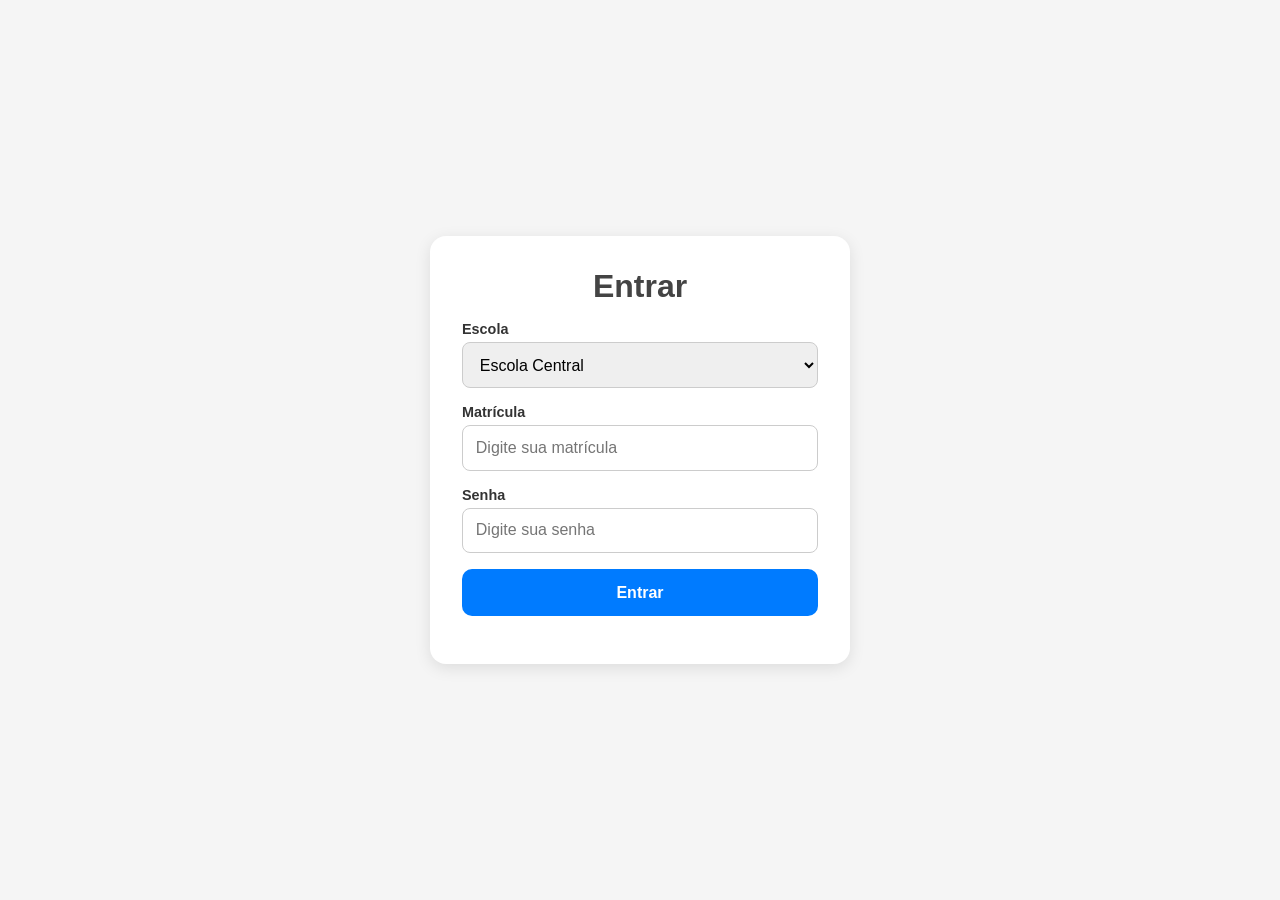
<file: static/index.html>
<!DOCTYPE html>
<html lang="pt-BR">
<head>
  <meta charset="UTF-8">
  <meta name="viewport" content="width=device-width, initial-scale=1.0">
  <title>Outernet Login</title>
  <link rel="stylesheet" href="/static/style.css">
</head>
<body>
  <div class="container">
    <h1>Entrar</h1>

    <div class="input-group">
      <label for="escola">Escola</label>
      <select id="escola">
        <option value="Escola Central">Escola Central</option>
        <option value="Escola Modelo">Escola Modelo</option>
        <option value="Escola Horizonte">Escola Horizonte</option>
      </select>
    </div>

    <div class="input-group">
      <label for="matricula">Matrícula</label>
      <input type="text" id="matricula" placeholder="Digite sua matrícula">
    </div>

    <div class="input-group">
      <label for="senha">Senha</label>
      <input type="password" id="senha" placeholder="Digite sua senha">
    </div>

    <button id="btn-login">Entrar</button>
    <p id="mensagem"></p>
  </div>

  <script src="/static/script.js"></script>
</body>
</html>
</file>
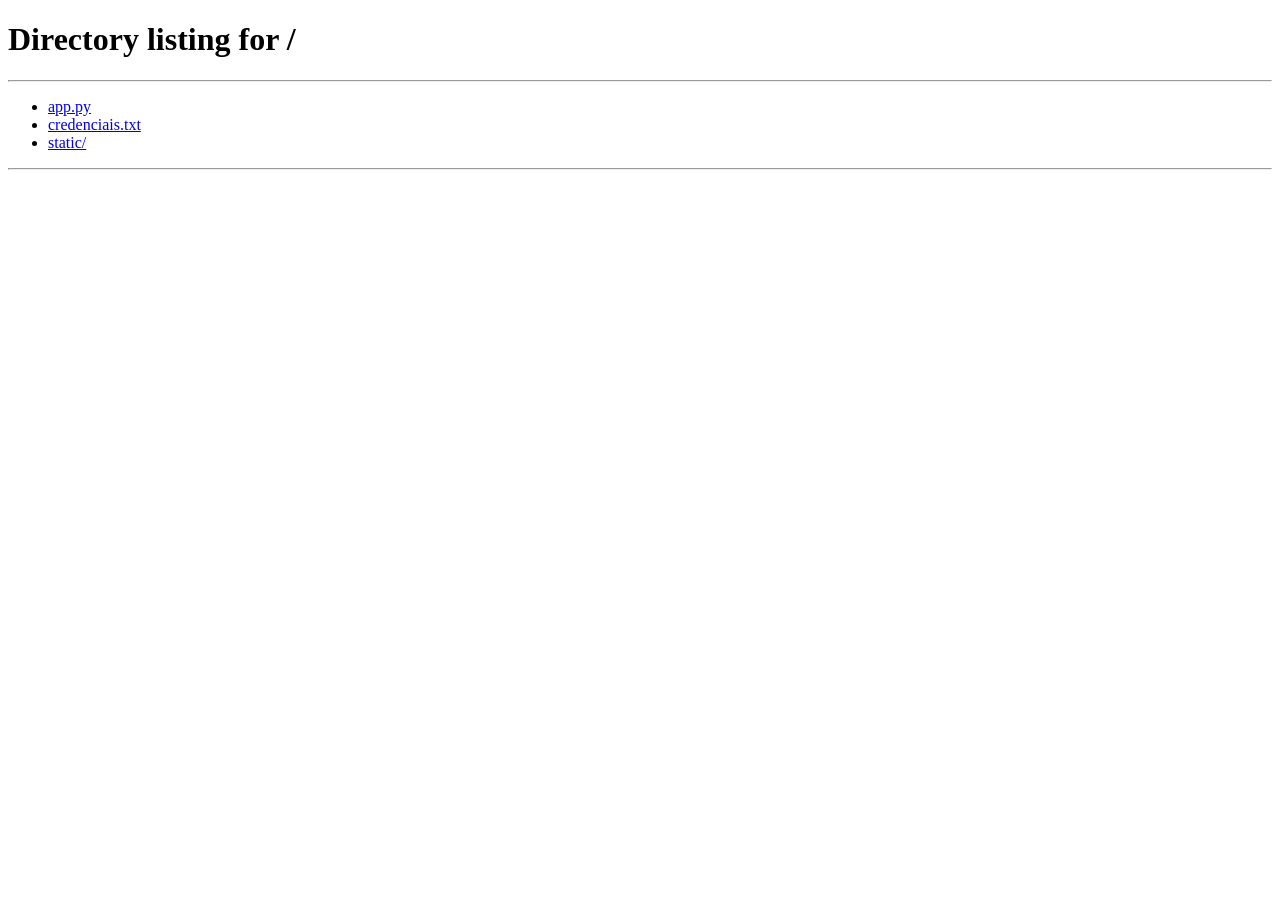
<file: static/ponto.html>
<!DOCTYPE html>
<html lang="pt-BR">
<head>
  <meta charset="UTF-8">
  <meta name="viewport" content="width=device-width, initial-scale=1.0">
  <title>Bater Ponto - Outernet</title>
  <link rel="stylesheet" href="/static/style.css">
</head>
<body>
    
  <div class="container">
    <div style="display: flex; justify-content: space-between; align-items: center; margin-bottom: 1rem;">
      <h1 style="margin: 0;">Bater Ponto</h1>
      <div style="display: flex; gap: 1rem;">
        <a href="/historico" style="text-decoration: none; color: #007bff; font-size: 1.2rem;" title="Histórico">🔖</a>
        <a href="/premios" style="text-decoration: none; color: #007bff; font-size: 1.2rem;" title="Prêmios">⭐</a>
        <a href="/perfil" style="text-decoration: none; color: #007bff; font-size: 1.2rem;" title="Perfil">👤</a>
      </div>
    </div>
    <p id="aluno-info">Carregando...</p>

    <div class="timer-section">
      <h2 id="tempo">00:00:00</h2>
      <button id="btn-ponto">Bater Ponto</button>
    </div>

    <p id="mensagem"></p>
  </div>

  <script src="/static/ponto.js"></script>
</body>
</html>
</file>
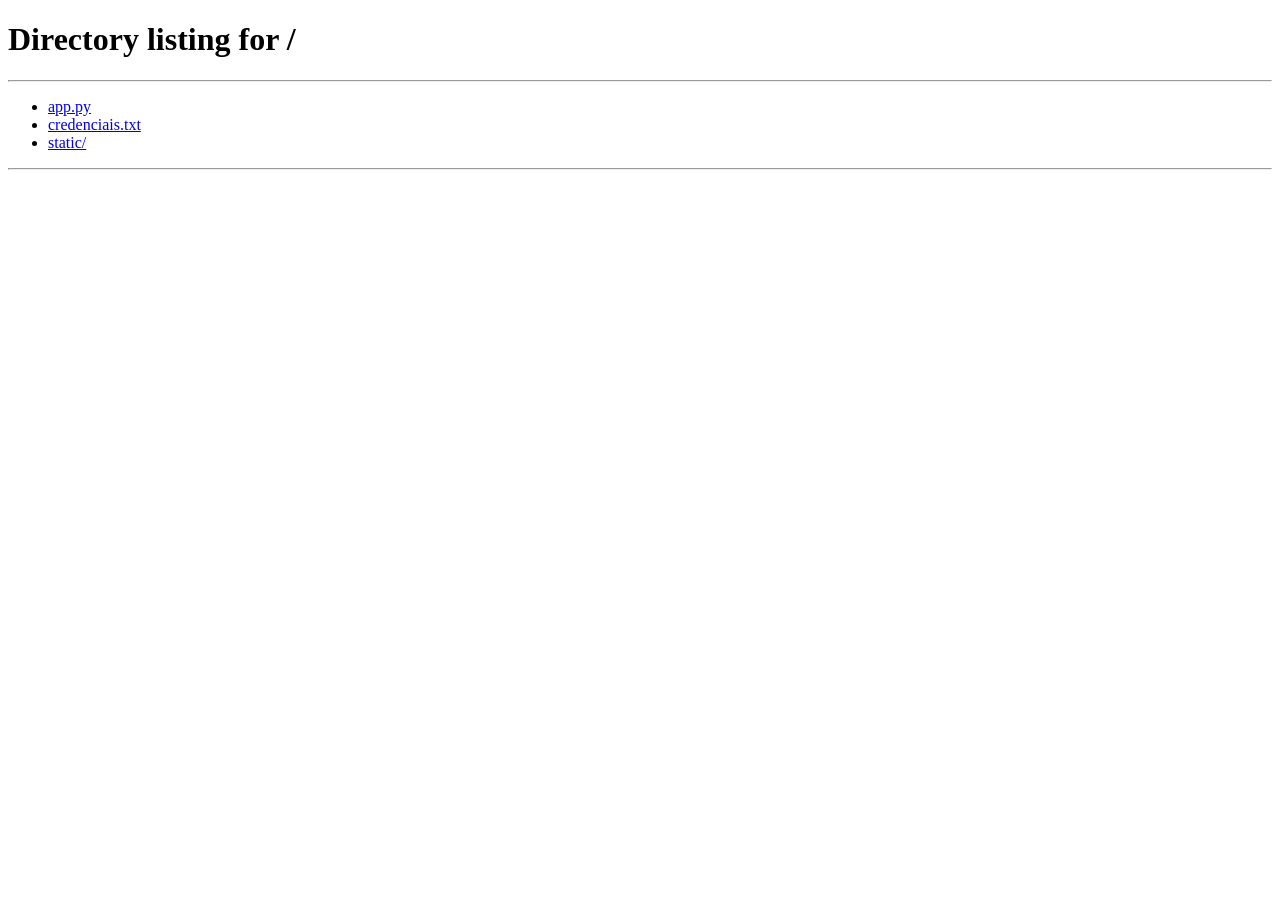
<file: static/premios.html>
<!DOCTYPE html>
<html lang="pt-BR">
<head>
  <meta charset="UTF-8">
  <meta name="viewport" content="width=device-width, initial-scale=1.0">
  <title>Prêmios - Outernet</title>
  <link rel="stylesheet" href="/static/style.css">
</head>
<body>
  <div class="container perfil-container">
    <!-- Header -->
    <header class="perfil-header">
      <div class="header-content">
        <div class="logo">OUTERNET</div>
        <h1>Prêmios</h1>
        <a href="/ponto" class="home-icon">🏠</a>
      </div>
    </header>

    <!-- Conteúdo Principal -->
    <div class="premios-content">
      <h2 class="premios-titulo">Veja seus prêmios!</h2>
      
      <!-- Saldo de Pontos -->
      <div class="pontos-saldo">
        <div class="pontos-estrela">⭐</div>
        <span class="pontos-valor" id="pontos-atual">0</span>
      </div>
      
      <p class="pontos-conversao">1h = 100 pts</p>
      
      <!-- Lista de Prêmios -->
      <div id="premios-lista" class="premios-lista">
        <p style="text-align: center; color: #fff; padding: 2rem;">Carregando prêmios...</p>
      </div>
    </div>

    <!-- Barra de Navegação -->
    <nav class="nav-bar">
      <a href="/perfil" class="nav-item">👤</a>
      <div class="nav-divider"></div>
      <a href="/historico" class="nav-item">🔖</a>
      <div class="nav-divider"></div>
      <a href="/premios" class="nav-item active">⭐</a>
    </nav>
  </div>

  <script src="/static/premios.js"></script>
</body>
</html>
</file>
<file: static/style.css>
/* Reset básico */
* {
  margin: 0;
  padding: 0;
  box-sizing: border-box;
  font-family: 'Poppins', sans-serif;
}

/* Layout geral */
body {
  background-color: #f5f5f5;
  color: #333;
  display: flex;
  justify-content: center;
  align-items: center;
  height: 100vh;
  padding: 1rem;
}

.container {
  background: white;
  border-radius: 16px;
  box-shadow: 0 4px 16px rgba(0,0,0,0.1);
  width: 100%;
  max-width: 420px;
  padding: 2rem;
}

/* Cabeçalho */
h1 {
  text-align: center;
  margin-bottom: 1rem;
  color: #444;
}

/* Campos de login */
.input-group {
  display: flex;
  flex-direction: column;
  margin-bottom: 1rem;
}

label {
  font-weight: 600;
  font-size: 0.9rem;
  margin-bottom: 0.3rem;
}

input, select {
  padding: 0.8rem;
  border-radius: 8px;
  border: 1px solid #ccc;
  font-size: 1rem;
  outline: none;
  transition: border 0.3s;
}

input:focus, select:focus {
  border-color: #007bff;
}

/* Botão */
button {
  width: 100%;
  background-color: #007bff;
  color: white;
  font-weight: 600;
  padding: 0.9rem;
  border: none;
  border-radius: 10px;
  font-size: 1rem;
  cursor: pointer;
  transition: background 0.3s;
}

button:hover {
  background-color: #0056b3;
}

/* Seção do Timer */
.timer-section {
  text-align: center;
  margin: 2rem 0;
}

.timer-section h2 {
  font-size: 3rem;
  font-weight: 700;
  color: #007bff;
  margin-bottom: 1.5rem;
  font-family: 'Courier New', monospace;
  letter-spacing: 2px;
}

/* Mensagem */
#mensagem {
  text-align: center;
  margin-top: 1rem;
  font-weight: 500;
}

#aluno-info {
  text-align: center;
  margin-bottom: 1rem;
  color: #666;
  font-weight: 500;
}

/* Página de Perfil */
.perfil-container {
  max-width: 100%;
  padding: 0;
  border-radius: 0;
  box-shadow: none;
  background: linear-gradient(135deg, #667eea 0%, #764ba2 100%);
  min-height: 100vh;
  display: flex;
  flex-direction: column;
}

/* Header do Perfil */
.perfil-header {
  background: linear-gradient(135deg, #667eea 0%, #764ba2 100%);
  padding: 1.5rem 2rem;
  border-radius: 0 0 30px 30px;
  color: white;
}

.header-content {
  display: flex;
  justify-content: space-between;
  align-items: center;
  position: relative;
}

.logo {
  font-weight: 700;
  font-size: 1.2rem;
  background: rgba(0, 0, 0, 0.3);
  padding: 0.5rem 1rem;
  border-radius: 20px;
}

.perfil-header h1 {
  position: absolute;
  left: 50%;
  transform: translateX(-50%);
  color: white;
  margin: 0;
  font-size: 1.5rem;
}

.home-icon {
  font-size: 1.5rem;
  text-decoration: none;
  color: white;
  cursor: pointer;
}

/* Informações do Perfil */
.perfil-info {
  background: #e3f2fd;
  margin: 2rem;
  padding: 2rem;
  border-radius: 20px;
  display: flex;
  gap: 1.5rem;
  align-items: flex-start;
}

.perfil-avatar {
  flex-shrink: 0;
}

.avatar-circle {
  width: 80px;
  height: 80px;
  border-radius: 50%;
  background: linear-gradient(135deg, #667eea 0%, #764ba2 100%);
  display: flex;
  align-items: center;
  justify-content: center;
  font-size: 2.5rem;
  color: white;
}

.perfil-dados {
  flex: 1;
  display: flex;
  flex-direction: column;
  gap: 0.8rem;
}

.info-item {
  display: flex;
  gap: 0.5rem;
  color: #333;
}

.info-label {
  font-weight: 600;
  min-width: 140px;
}

.info-value {
  color: #555;
}

/* Card de Ranking */
.ranking-card {
  background: #f5f5f5;
  margin: 0 2rem 2rem 2rem;
  padding: 1.5rem;
  border-radius: 15px;
  display: flex;
  align-items: center;
  gap: 1rem;
  box-shadow: 0 2px 8px rgba(0,0,0,0.1);
}

.ranking-icon {
  font-size: 2rem;
  flex-shrink: 0;
}

.ranking-info {
  flex: 1;
}

.ranking-escola {
  font-weight: 600;
  font-size: 1.1rem;
  margin-bottom: 0.3rem;
  color: #333;
}

.ranking-posicao {
  color: #666;
  font-size: 0.9rem;
}

/* Barra de Navegação */
.nav-bar {
  background: linear-gradient(135deg, #667eea 0%, #764ba2 100%);
  display: flex;
  justify-content: space-around;
  align-items: center;
  padding: 1rem 0;
  margin-top: auto;
  border-top: 1px solid rgba(255,255,255,0.2);
}

.nav-item {
  font-size: 1.5rem;
  text-decoration: none;
  color: white;
  opacity: 0.7;
  transition: opacity 0.3s;
  padding: 0.5rem;
}

.nav-item.active {
  opacity: 1;
}

.nav-item:hover {
  opacity: 1;
}

.nav-divider {
  width: 1px;
  height: 30px;
  background: rgba(255,255,255,0.3);
}

/* Página de Histórico */
.historico-content {
  flex: 1;
  overflow-y: auto;
  padding: 1rem 2rem;
  background: linear-gradient(135deg, #e3f2fd 0%, #f5f5f5 100%);
}

.historico-lista {
  display: flex;
  flex-direction: column;
  gap: 1rem;
}

.historico-card {
  background: #f5f5f5;
  border-radius: 15px;
  padding: 1.5rem;
  display: flex;
  justify-content: space-between;
  align-items: center;
  box-shadow: 0 2px 8px rgba(0,0,0,0.1);
  transition: transform 0.2s, box-shadow 0.2s;
}

.historico-card:hover {
  transform: translateY(-2px);
  box-shadow: 0 4px 12px rgba(0,0,0,0.15);
}

.historico-card-content {
  flex: 1;
}

.historico-escola {
  font-weight: 600;
  font-size: 1.1rem;
  color: #333;
  margin-bottom: 0.5rem;
}

.historico-data-hora {
  color: #666;
  font-size: 0.95rem;
  font-family: 'Courier New', monospace;
}

.historico-pontos {
  display: flex;
  flex-direction: column;
  align-items: center;
  gap: 0.5rem;
}

.historico-estrela {
  width: 40px;
  height: 40px;
  border-radius: 50%;
  background: white;
  display: flex;
  align-items: center;
  justify-content: center;
  font-size: 1.2rem;
  box-shadow: 0 2px 4px rgba(0,0,0,0.1);
}

.historico-valor {
  font-weight: 700;
  font-size: 1.1rem;
  color: #007bff;
}

/* Página de Prêmios */
.premios-content {
  flex: 1;
  overflow-y: auto;
  padding: 2rem;
  background: linear-gradient(135deg, #e3f2fd 0%, #f5f5f5 100%);
}

.premios-titulo {
  color: white;
  font-size: 1.8rem;
  font-weight: 700;
  margin-bottom: 1.5rem;
  text-align: center;
}

.pontos-saldo {
  background: linear-gradient(135deg, #667eea 0%, #764ba2 100%);
  border-radius: 30px;
  padding: 1.5rem 2rem;
  display: flex;
  align-items: center;
  justify-content: center;
  gap: 1rem;
  margin-bottom: 1rem;
  box-shadow: 0 4px 12px rgba(0,0,0,0.2);
}

.pontos-estrela {
  width: 50px;
  height: 50px;
  border-radius: 50%;
  background: white;
  display: flex;
  align-items: center;
  justify-content: center;
  font-size: 1.5rem;
  box-shadow: 0 2px 8px rgba(0,0,0,0.2);
}

.pontos-valor {
  font-size: 2.5rem;
  font-weight: 700;
  color: white;
}

.pontos-conversao {
  text-align: center;
  color: white;
  font-size: 1rem;
  margin-bottom: 2rem;
  opacity: 0.9;
}

.premios-lista {
  display: flex;
  flex-direction: column;
  gap: 1.5rem;
}

.premio-card {
  background: linear-gradient(135deg, #667eea 0%, #764ba2 100%);
  border-radius: 20px;
  padding: 1.5rem;
  display: flex;
  justify-content: space-between;
  align-items: center;
  box-shadow: 0 4px 12px rgba(0,0,0,0.2);
  transition: transform 0.2s, box-shadow 0.2s;
}

.premio-card:hover:not(.desabilitado) {
  transform: translateY(-3px);
  box-shadow: 0 6px 16px rgba(0,0,0,0.3);
}

.premio-card.desabilitado {
  opacity: 0.6;
  cursor: not-allowed;
}

.premio-info {
  flex: 1;
  color: white;
}

.premio-nome {
  font-weight: 700;
  font-size: 1.3rem;
  margin-bottom: 0.5rem;
}

.premio-descricao {
  font-size: 0.95rem;
  opacity: 0.9;
  margin-bottom: 0.3rem;
}

.premio-validade {
  font-size: 0.85rem;
  opacity: 0.8;
  font-style: italic;
}

.premio-pontos {
  display: flex;
  flex-direction: column;
  align-items: center;
  gap: 0.5rem;
  margin-left: 1rem;
}

.premio-estrela {
  width: 45px;
  height: 45px;
  border-radius: 50%;
  background: white;
  display: flex;
  align-items: center;
  justify-content: center;
  font-size: 1.3rem;
  box-shadow: 0 2px 8px rgba(0,0,0,0.2);
}

.premio-valor {
  font-weight: 700;
  font-size: 1.3rem;
  color: white;
}

/* Responsividade */
@media (max-width: 480px) {
  .container {
    padding: 1.5rem;
  }

  h1 {
    font-size: 1.4rem;
  }

  .timer-section h2 {
    font-size: 2rem;
  }

  .perfil-info {
    flex-direction: column;
    margin: 1rem;
    padding: 1.5rem;
  }

  .perfil-header {
    padding: 1rem 1.5rem;
  }

  .perfil-header h1 {
    font-size: 1.2rem;
  }

  .ranking-card {
    margin: 0 1rem 1rem 1rem;
    padding: 1rem;
  }

  .info-label {
    min-width: 120px;
    font-size: 0.9rem;
  }

  .historico-content {
    padding: 1rem;
  }

  .historico-card {
    padding: 1rem;
  }

  .historico-escola {
    font-size: 1rem;
  }

  .historico-data-hora {
    font-size: 0.85rem;
  }

  .premios-content {
    padding: 1.5rem 1rem;
  }

  .premios-titulo {
    font-size: 1.5rem;
  }

  .pontos-valor {
    font-size: 2rem;
  }

  .premio-card {
    padding: 1.2rem;
  }

  .premio-nome {
    font-size: 1.1rem;
  }

  .premio-descricao {
    font-size: 0.85rem;
  }
}
</file>
